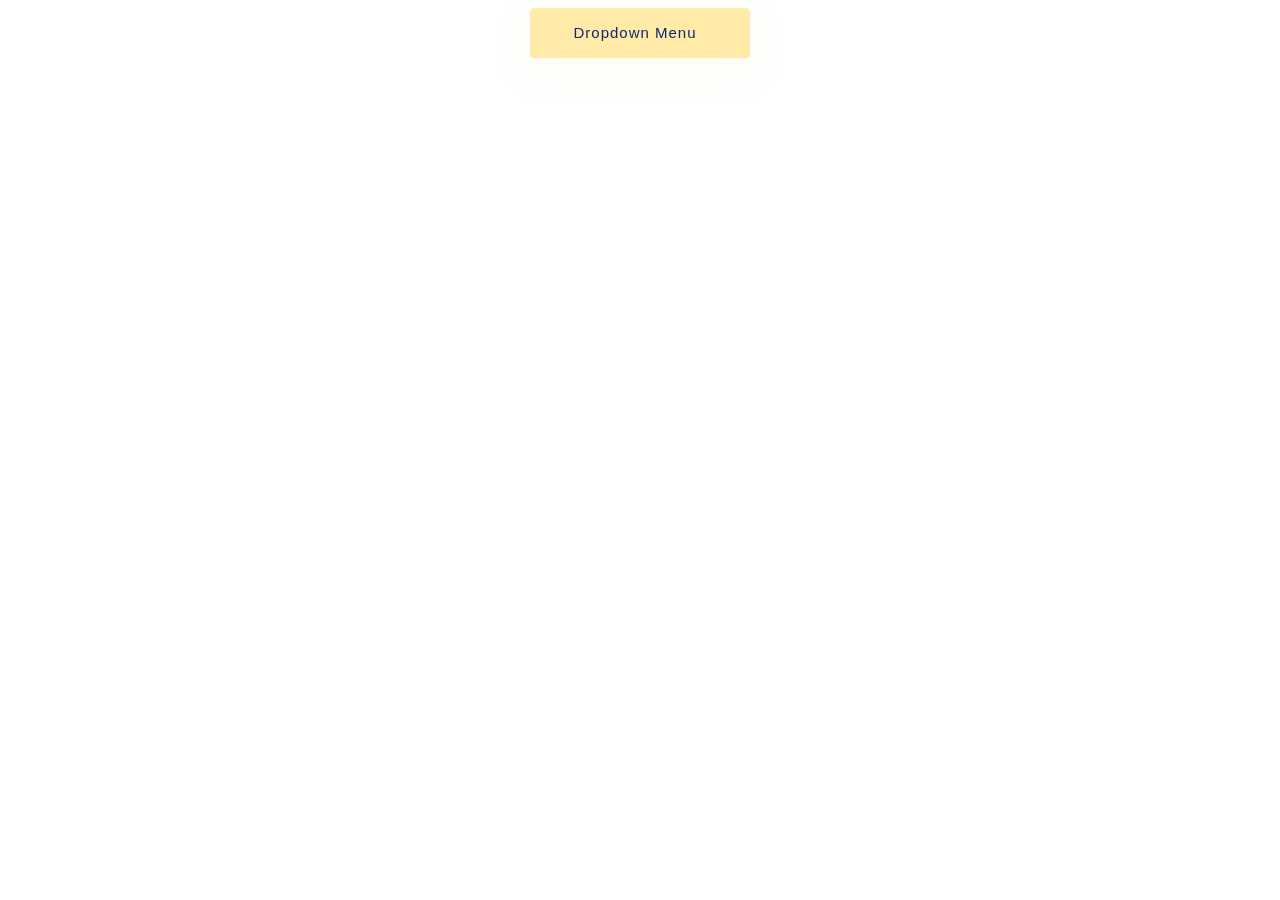
<file: practice css/index.html>
<!DOCTYPE html>
<html lang="en">
<head>
    <link rel="stylesheet" href="style.css">
    <meta charset="UTF-8">
    <meta name="viewport" content="width=device-width, initial-scale=1.0">
    <title>Document</title>
</head>
<body>

    <div class="sec-center">     
        <input class="dropdown" type="checkbox" id="dropdown" name="dropdown"/>
        <label class="for-dropdown" for="dropdown">Dropdown Menu <i class="uil uil-arrow-down"></i></label>
        <div class="section-dropdown"> 
            <input class="dropdown-sub" type="checkbox" id="dropdown-sub" name="dropdown-sub"/>
            <label class="for-dropdown-sub" for="dropdown-sub">Dropdown Sub <i class="uil uil-plus"></i></label>
            <div class="section-dropdown-sub"> 
            </div>
        </div>
    </div>


</body>
</html>
</file>
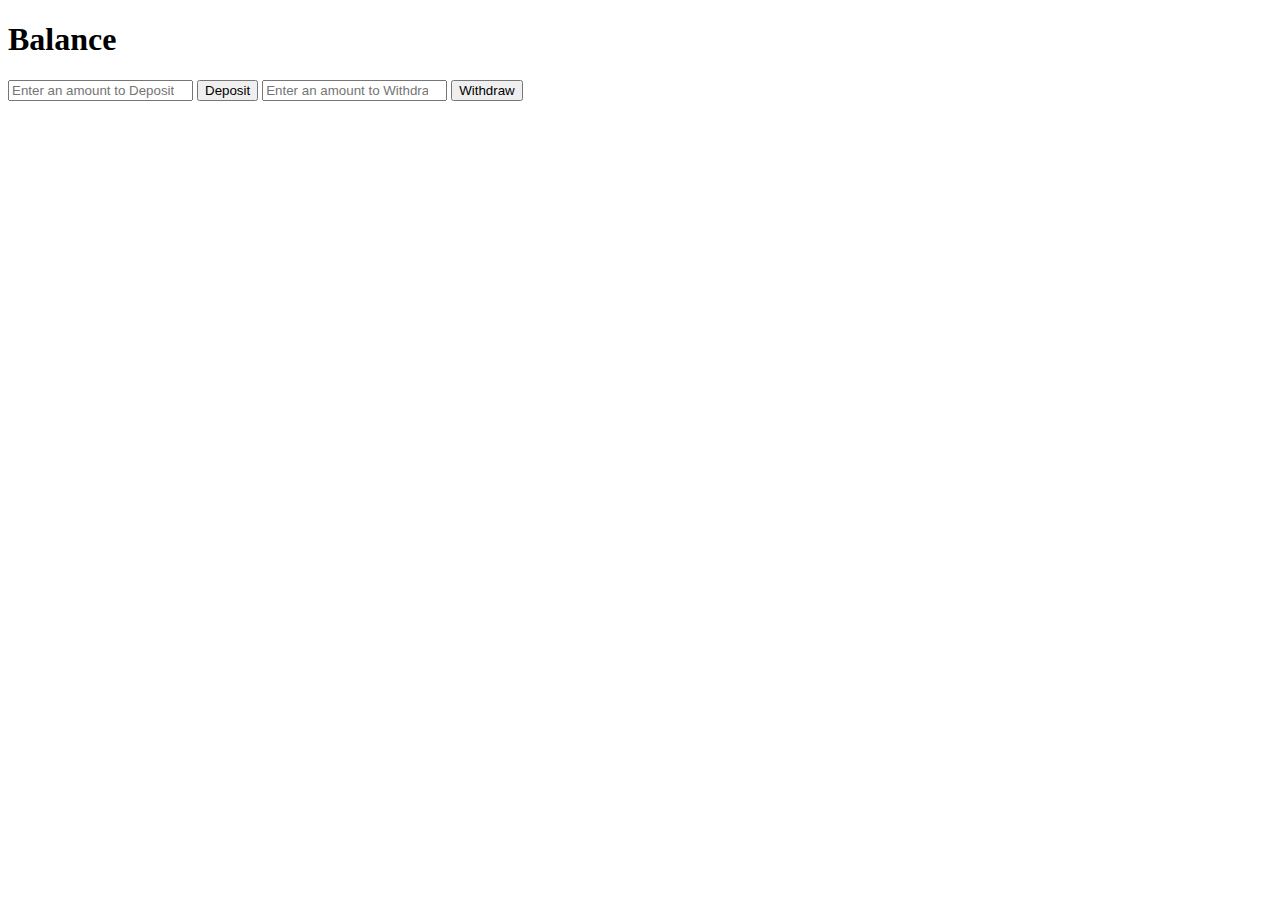
<file: Week_4/ATM simulator/index.html>
<!DOCTYPE html>
<html lang="en">
<head>
    <meta charset="UTF-8">
    <meta name="viewport" content="width=device-width, initial-scale=1.0">
    <title>ATM Simulator</title>
</head>
<body>
    <section>
        <h1 id="balance">Balance</h1>
        <input type="number" placeholder="Enter an amount to Deposit!">
        <button id="depositBtn">Deposit</button>
        <input type="number" placeholder="Enter an amount to Withdraw!">
        <button id="withdrawBtn">Withdraw</button>
        <p id="message"></p>
    </section>
</body>
</html>
</file>
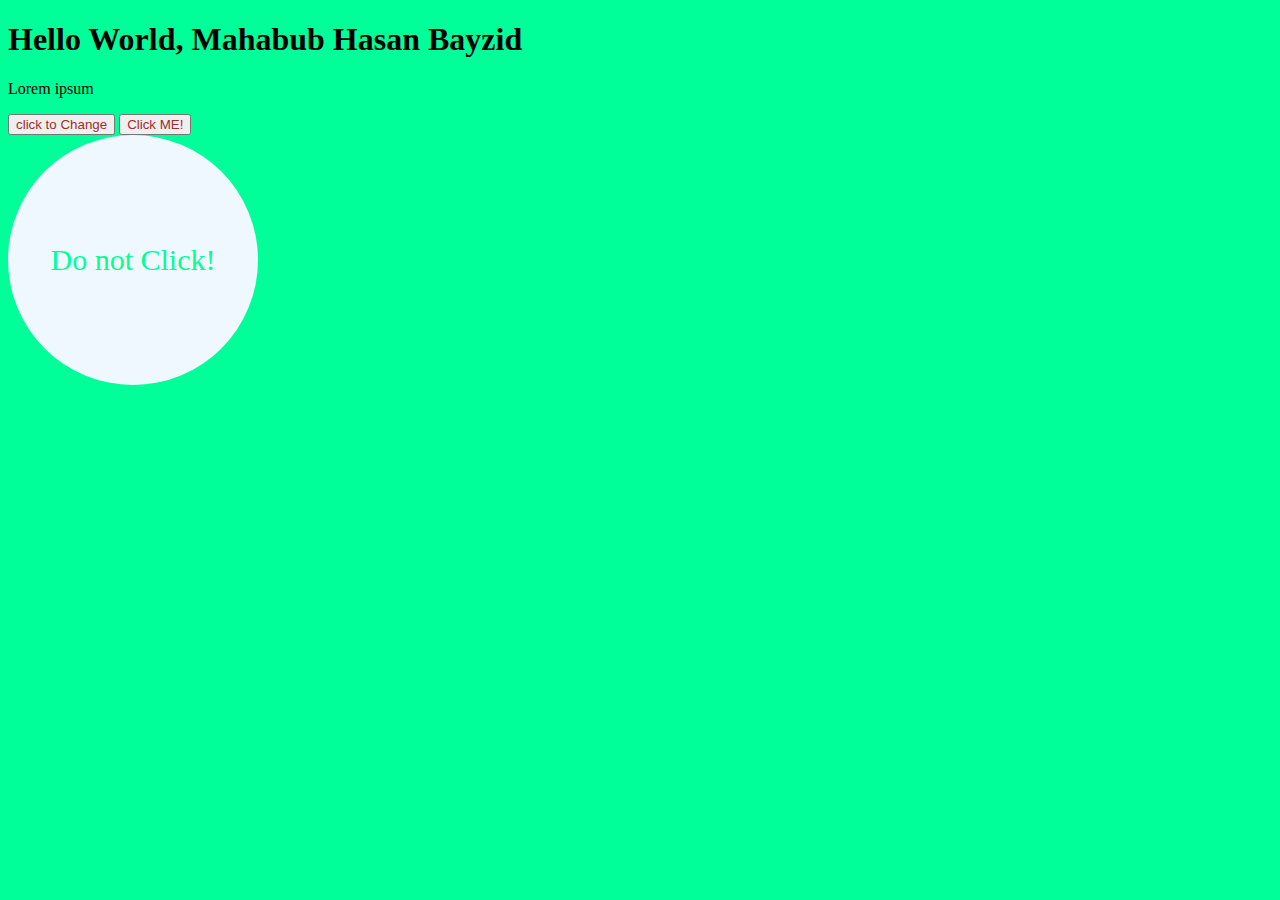
<file: Week_4/dom_1/index.html>
<!-- /* 
Use an HTML file with a <p> element that has the ID content.
Write JavaScript to select this element using getElementById.
Create a function that changes its text to "Hello, World!" when a button is clicked.
*/ -->

<!DOCTYPE html>
<html lang="en">
  <head>
    <link rel="stylesheet" href="styles.css" />
    <meta charset="UTF-8" />
    <meta name="viewport" content="width=device-width, initial-scale=1.0" />
    <title>BC</title>
  </head>
  <body>
    <h1 id="heading">Hello World, Mahabub Hasan Bayzid</h1>

        <p id="lorem">
            Lorem ipsum
          </p>
          <button onclick="ptextChange()">click to Change</button>
    </button>
    <button onclick="ourFunction()">Click ME!</button>
    <div class="click" onmouseover="ourFunction2()">
        Do not Click!
    </div>
    <script src="main.js"></script>
  </body>
</html>
</file>
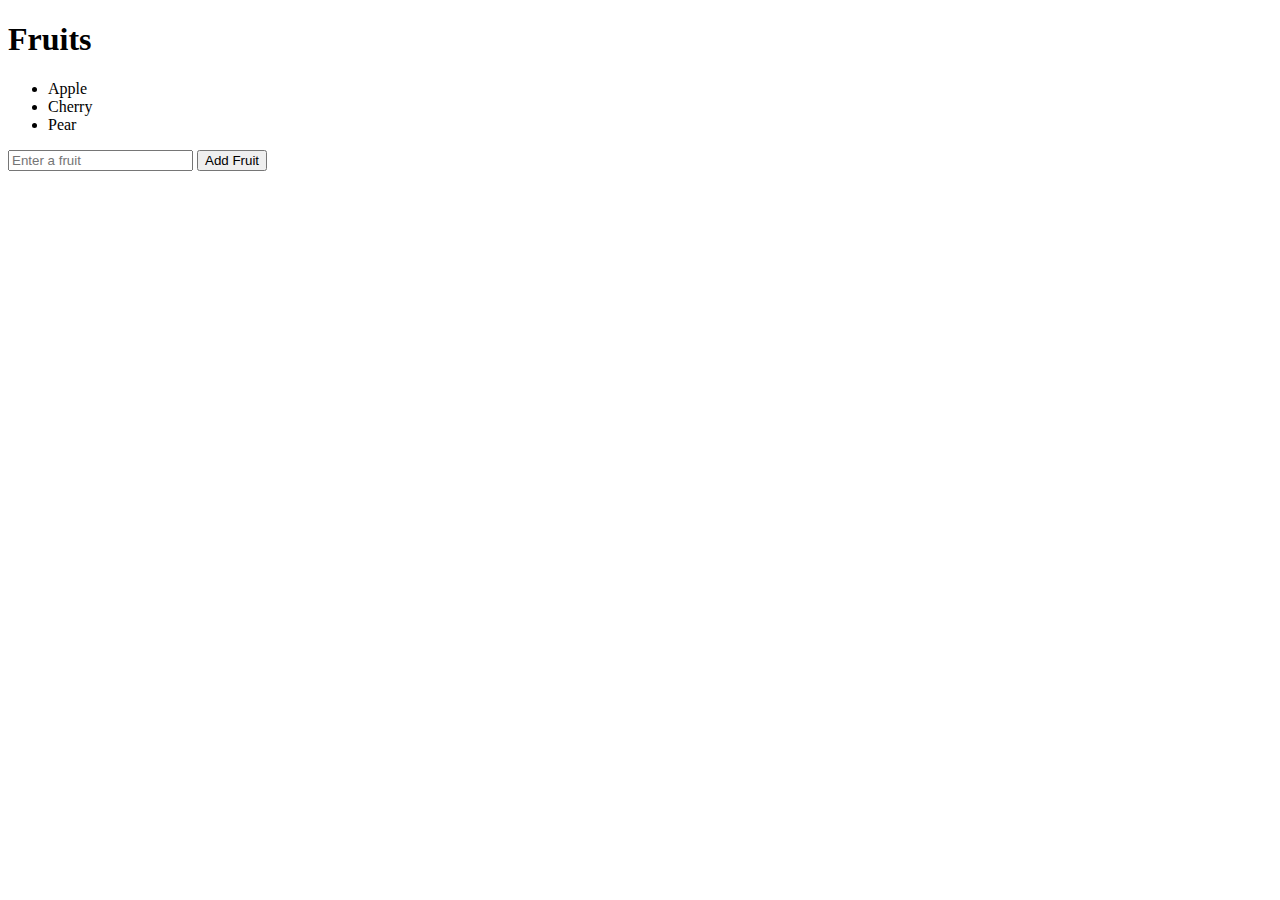
<file: Week_4/dom_2/index.html>
<!DOCTYPE html>
<html lang="en">
  <head>
    <meta charset="UTF-8" />
    <meta name="viewport" content="width=device-width, initial-scale=1.0" />
    <title>Basic DOM 2</title>
  </head>
  <body>
    <h1>Fruits</h1>
    <ul id="fruitList">
      <li>Apple</li>
      <li>Cherry</li>
      <li>Pear</li>
    </ul>
    <input type="text" id="fruitInput" placeholder="Enter a fruit" />
    <button id="addFruitBtn">Add Fruit</button>
    <script src="main.js"></script>
  </body>
</html>
</file>
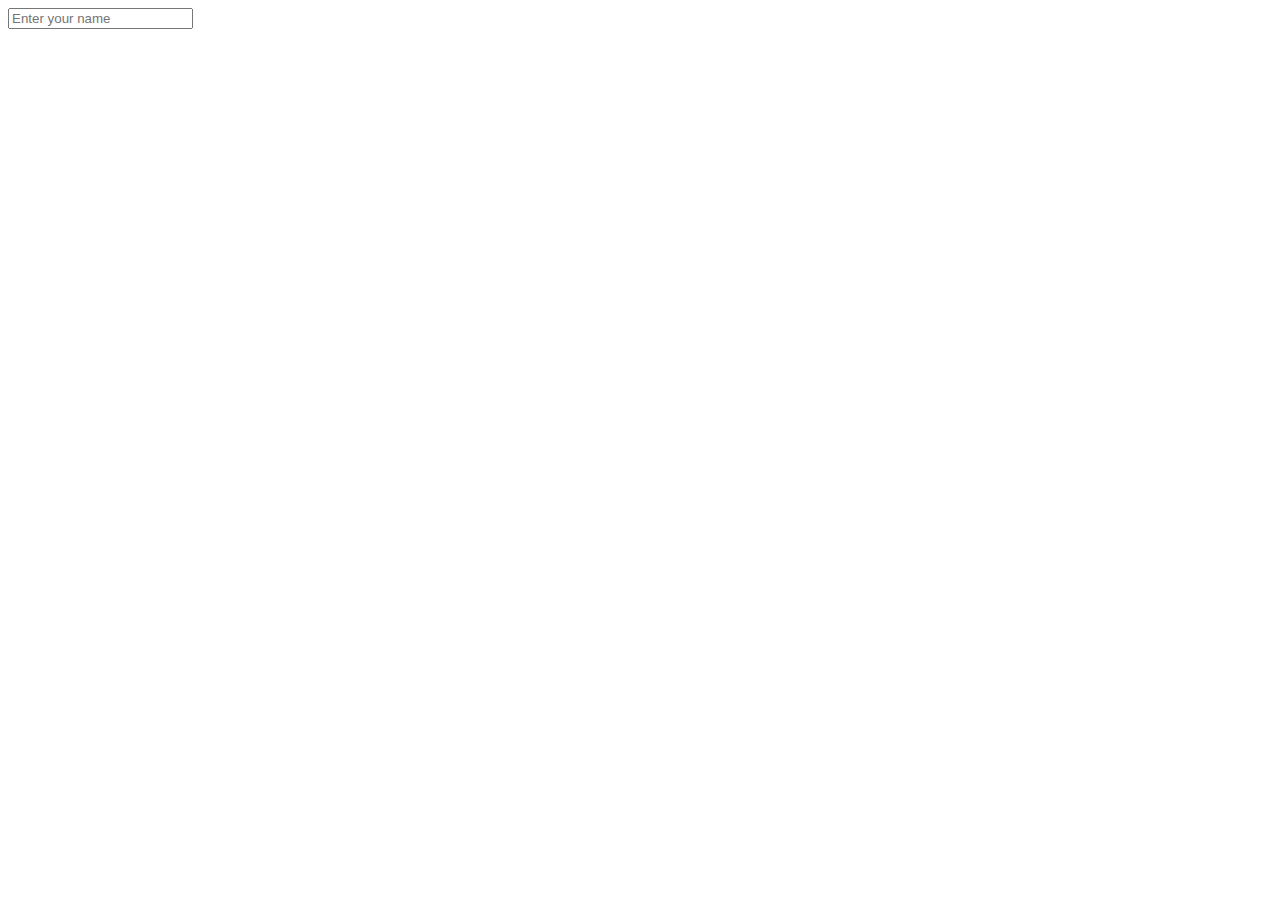
<file: Week_4/dom_3/index.html>
<!DOCTYPE html>
<html lang="en">
  <head>
    <meta charset="UTF-8" />
    <meta name="viewport" content="width=device-width, initial-scale=1.0" />
    <title>Basic DOM 3</title>
  </head>
  <body>
      <input type="text" id="inputText" placeholder="Enter your name" />
      <div id="displayText">
        
      </div>
    <script src="main.js"></script>
  </body>
</html>
</file>
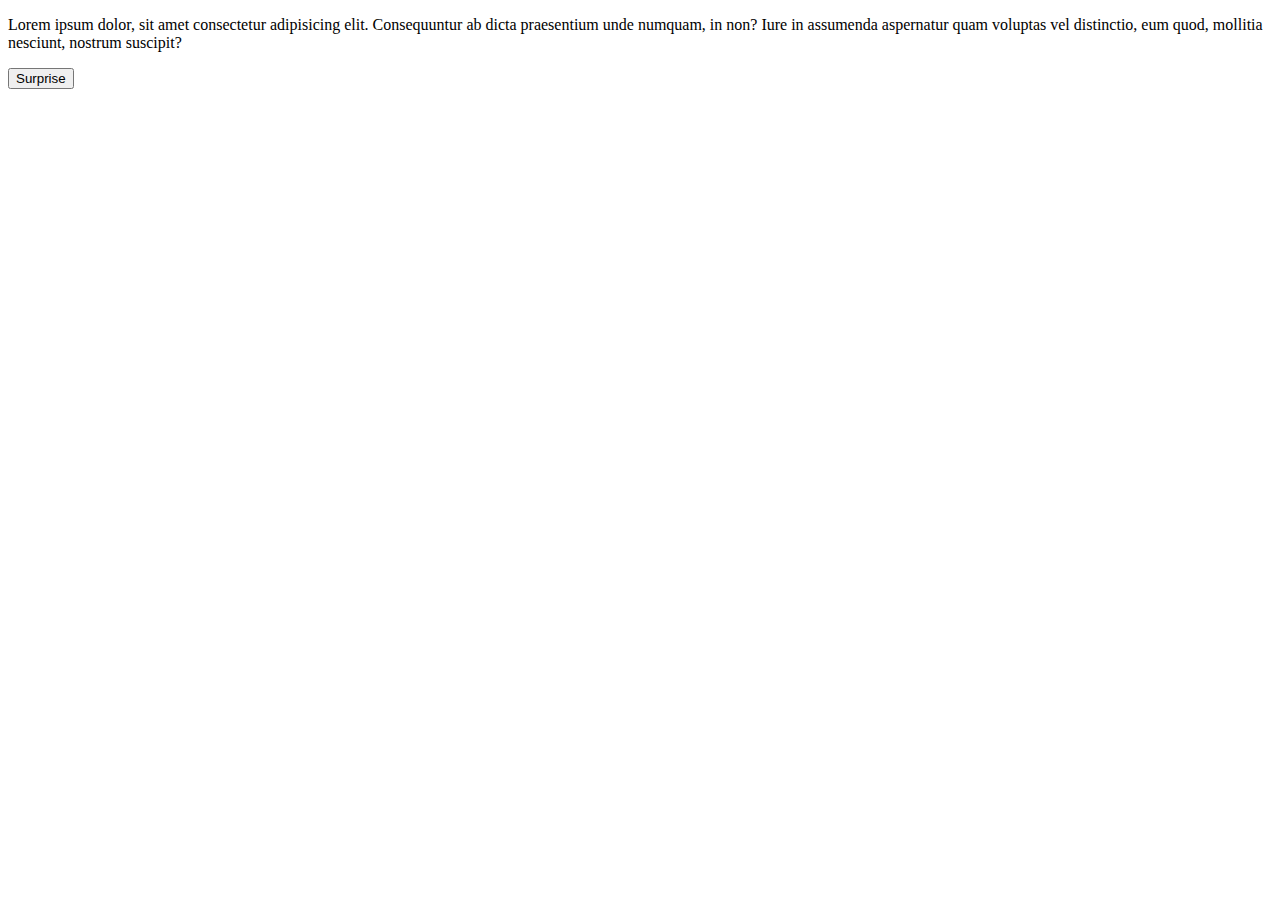
<file: Week_4/dom_4/index.html>
<!DOCTYPE html>
<html lang="en">
  <head>
    <meta charset="UTF-8" />
    <meta name="viewport" content="width=device-width, initial-scale=1.0" />
    <title>Basic DOM 3</title>
  </head>
  <body>
      <p id="text">Lorem ipsum dolor, sit amet consectetur adipisicing elit. Consequuntur ab dicta praesentium unde numquam, in non? Iure in assumenda aspernatur quam voluptas vel distinctio, eum quod, mollitia nesciunt, nostrum suscipit?</p>
      <button id="vibtn">Surprise</button>
    <script src="main.js"></script>
  </body>
</html>
</file>
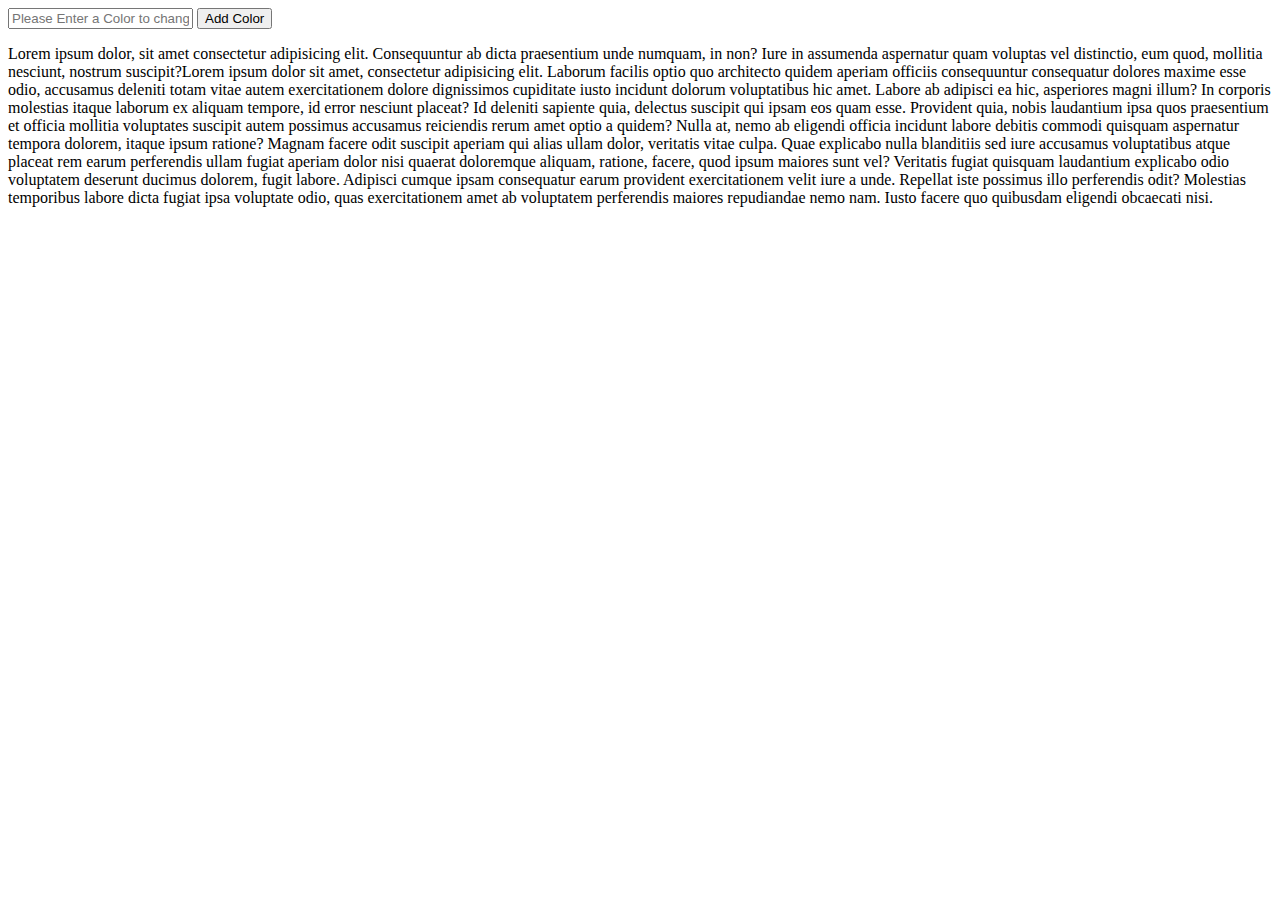
<file: Week_4/dom_5/index.html>
<!DOCTYPE html>
<html lang="en">
  <head>
    <meta charset="UTF-8" />
    <meta name="viewport" content="width=device-width, initial-scale=1.0" />
    <title>Basic DOM 5</title>
  </head>
  <body>
      <input type="text" id="color" placeholder="Please Enter a Color to change the Background!">
      <button id="colorBtn">Add Color</button>
      <p id="bgcolor">Lorem ipsum dolor, sit amet consectetur adipisicing elit. Consequuntur ab dicta praesentium unde numquam, in non? Iure in assumenda aspernatur quam voluptas vel distinctio, eum quod, mollitia nesciunt, nostrum suscipit?Lorem ipsum dolor sit amet, consectetur adipisicing elit. Laborum facilis optio quo architecto quidem aperiam officiis consequuntur consequatur dolores maxime esse odio, accusamus deleniti totam vitae autem exercitationem dolore dignissimos cupiditate iusto incidunt dolorum voluptatibus hic amet. Labore ab adipisci ea hic, asperiores magni illum? In corporis molestias itaque laborum ex aliquam tempore, id error nesciunt placeat? Id deleniti sapiente quia, delectus suscipit qui ipsam eos quam esse. Provident quia, nobis laudantium ipsa quos praesentium et officia mollitia voluptates suscipit autem possimus accusamus reiciendis rerum amet optio a quidem? Nulla at, nemo ab eligendi officia incidunt labore debitis commodi quisquam aspernatur tempora dolorem, itaque ipsum ratione? Magnam facere odit suscipit aperiam qui alias ullam dolor, veritatis vitae culpa. Quae explicabo nulla blanditiis sed iure accusamus voluptatibus atque placeat rem earum perferendis ullam fugiat aperiam dolor nisi quaerat doloremque aliquam, ratione, facere, quod ipsum maiores sunt vel? Veritatis fugiat quisquam laudantium explicabo odio voluptatem deserunt ducimus dolorem, fugit labore. Adipisci cumque ipsam consequatur earum provident exercitationem velit iure a unde. Repellat iste possimus illo perferendis odit? Molestias temporibus labore dicta fugiat ipsa voluptate odio, quas exercitationem amet ab voluptatem perferendis maiores repudiandae nemo nam. Iusto facere quo quibusdam eligendi obcaecati nisi.</p>
    <script src="main.js"></script>
  </body>
</html>
</file>
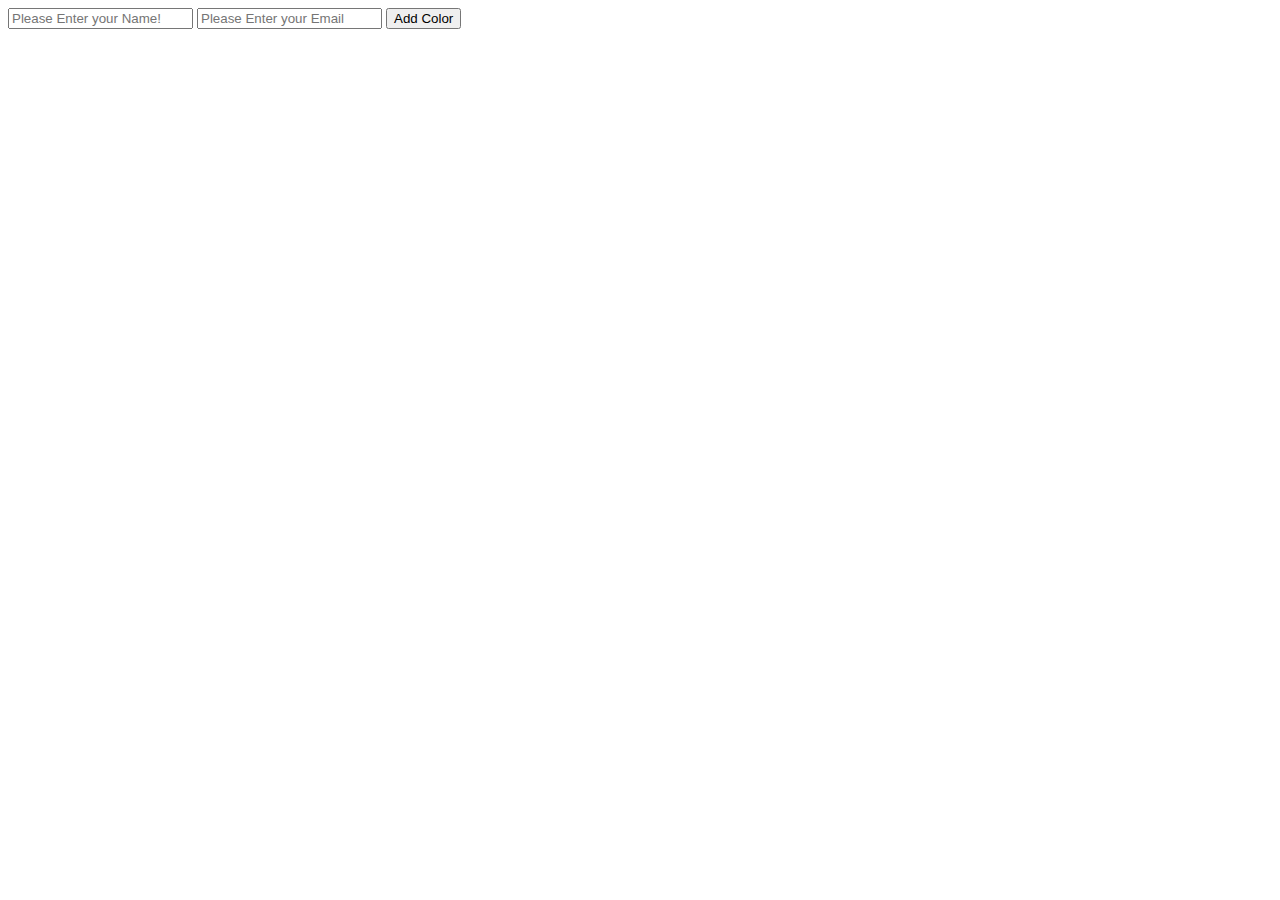
<file: Week_4/dom_6/index.html>
<!DOCTYPE html>
<html lang="en">
  <head>
    <meta charset="UTF-8" />
    <meta name="viewport" content="width=device-width, initial-scale=1.0" />
    <title>Basic DOM 06</title>
  </head>
  <body>
      <input type="text" id="name" placeholder="Please Enter your Name!">
      <span id="error1" style="color: red;"></span>
      <input type="email" id="email" placeholder="Please Enter your Email">
      <button id="submit">Add Color</button>
    <script src="main.js"></script>
  </body>
</html>
</file>
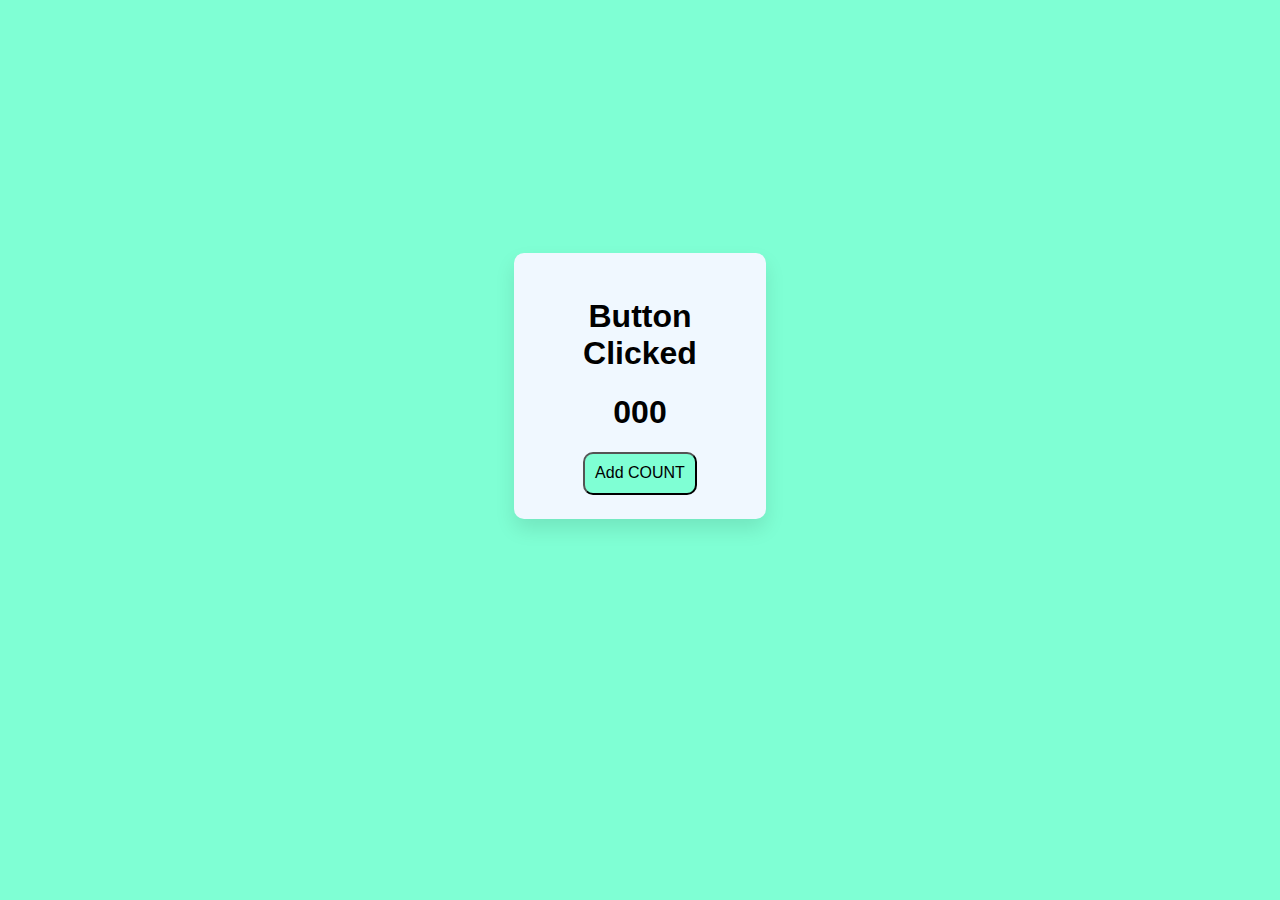
<file: Week_4/dom_7/index.html>
<!DOCTYPE html>
<html lang="en">
  <head>
    <meta charset="UTF-8" />
    <link rel="stylesheet" href="styles.css" />
    <meta name="viewport" content="width=device-width, initial-scale=1.0" />
    <title>Basic DOM 06</title>
  </head>
  <body>
    <div class="div">
      <h1>Button Clicked</h1>
      <h1 id="counter">000</h1>
      <button id="count">Add COUNT</button>
    </div>
    <script src="main.js"></script>
  </body>
</html>
</file>
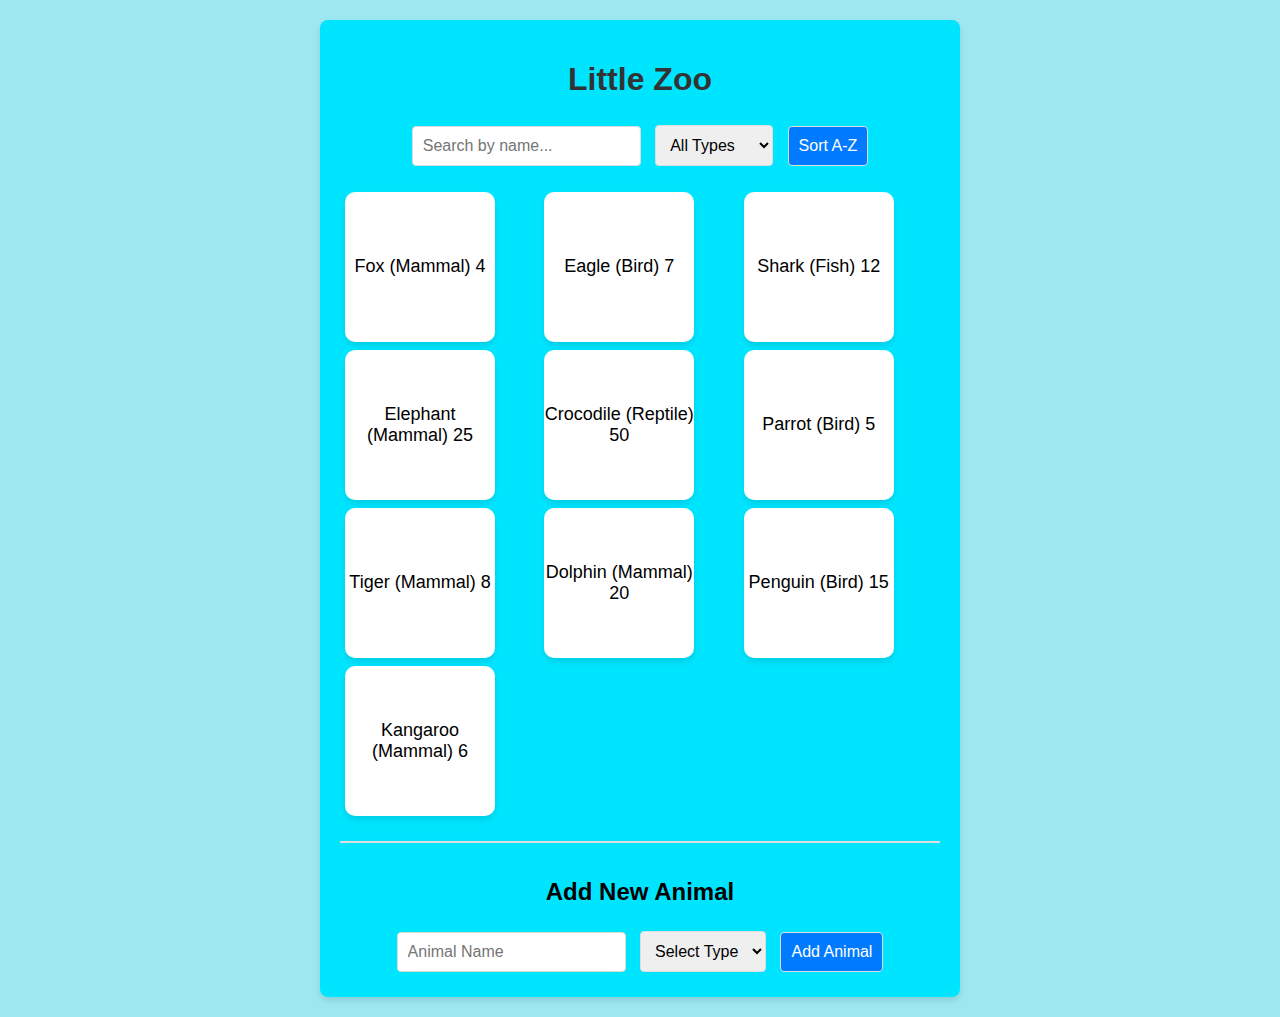
<file: Week_6/zoo_task/index.html>
<!DOCTYPE html>
<html lang="en">
  <head>
    <meta charset="UTF-8" />
    <meta name="viewport" content="width=device-width, initial-scale=1.0" />
    <title>Little Zoo</title>
    <link rel="stylesheet" href="style.css" />
    <script src="main.js" defer></script>
  </head>
  <body>
    <div class="container">
      <h1>Little Zoo</h1>

      <!-- Search & Filter Section -->
      <div class="controls">
        <input type="text" id="searchAnimal" placeholder="Search by name..." />
        <select id="filterType">
          <option value="All">All Types</option>
          <option value="Mammal">Mammal</option>
          <option value="Bird">Bird</option>
          <option value="Reptile">Reptile</option>
          <option value="Amphibian">Amphibian</option>
          <option value="Fish">Fish</option>
        </select>
        <button id="sortAnimals">Sort A-Z</button>
      </div>

      <!-- Animal List Display -->
      <ul id="animalList">jvfjwevfj</ul>

      <!-- Add New Animal Form -->
      <div class="add-animal">
        <h2>Add New Animal</h2>
        <input type="text" id="newAnimalName" placeholder="Animal Name" />
        <select id="newAnimalType">
          <option value="" disabled selected>Select Type</option>
          <option value="Mammal">Mammal</option>
          <option value="Bird">Bird</option>
          <option value="Reptile">Reptile</option>
          <option value="Amphibian">Amphibian</option>
          <option value="Fish">Fish</option>
        </select>
        <button id="addAnimal">Add Animal</button>
      </div>
    </div>
  </body>
</html>
</file>
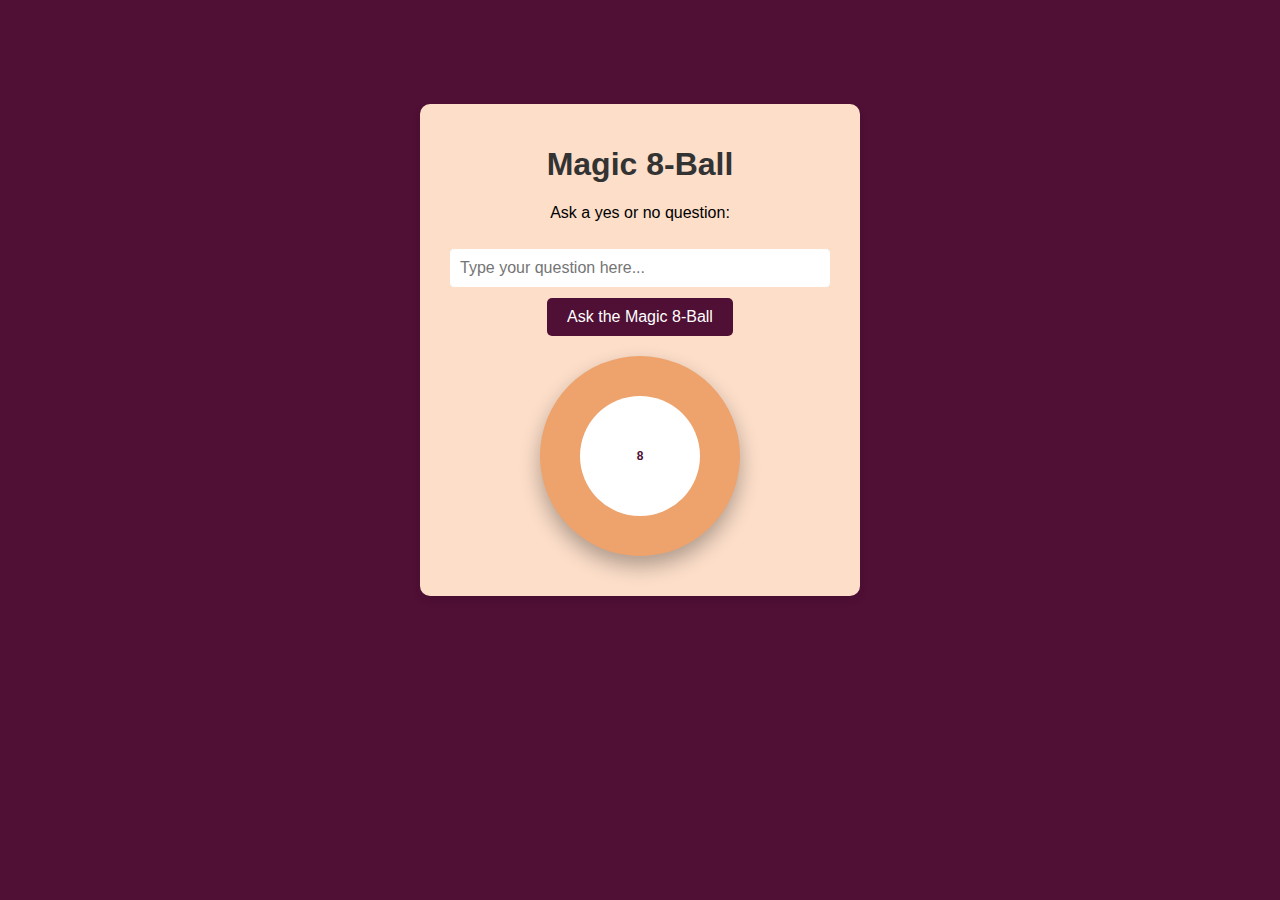
<file: Week_3/8ball_project/complete/index.html>
<!DOCTYPE html>
<html lang="en">
<head>
    <title>Magic 8-Ball</title>
    <link rel="stylesheet" href="style.css">
</head>
<body>
    <div class="container">
        <h1>Magic 8-Ball</h1>
        <p>Ask a yes or no question:</p>
        <input type="text" id="questionInput" placeholder="Type your question here...">
        <button id="askButton">Ask the Magic 8-Ball</button>
        
        <div class="magic-ball" id="magicBall">
            <div class="inner-circle">
                <span id="answerText">8</span>
            </div>
        </div>
    </div>

    <script src="8_ball copy.js"></script>
</body>
</html>
</file>
<file: practice css/style.css>
.sec-center {
    position: relative;
    text-align: center;
  }
  
  [type="checkbox"]:checked,
  [type="checkbox"]:not(:checked){
    position: absolute;
    left: -9999px;
    opacity: 0;
    pointer-events: none;
  }
  
  .dropdown:checked + label,
  .dropdown:not(:checked) + label{
    position: relative;
    font-family: 'Roboto', sans-serif;
    font-weight: 500;
    font-size: 15px;
    line-height: 2;
    height: 50px;
    transition: all 200ms linear;
    border-radius: 4px;
    width: 220px;
    letter-spacing: 1px;
    display: -webkit-inline-flex;
    display: -ms-inline-flexbox;
    display: inline-flex;
    -webkit-align-items: center;
    -moz-align-items: center;
    -ms-align-items: center;
    align-items: center;
    -webkit-justify-content: center;
    -moz-justify-content: center;
    -ms-justify-content: center;
    justify-content: center;
    -ms-flex-pack: center;
    text-align: center;
    border: none;
    background-color: #ffeba7;
    cursor: pointer;
    color: #102770;
    box-shadow: 0 12px 35px 0 rgba(255,235,167,.15);
  }
  
  .dropdown:checked + label:before,
  .dropdown:not(:checked) + label:before{
    position: fixed;
    top: 0;
    left: 0;
    content: '';
    width: 100%;
    height: 100%;
    z-index: -1;
    cursor: auto;
    pointer-events: none;
  }
  
  .dropdown:checked + label:before{
    pointer-events: auto;
  }
  
  .dropdown:not(:checked) + label .uil {
    font-size: 24px;
    margin-left: 10px;
    transition: transform 200ms linear;
  }
  
  .dropdown:checked + label .uil {
    transform: rotate(180deg);
    font-size: 24px;
    margin-left: 10px;
    transition: transform 200ms linear;
  }
  
  .section-dropdown {
    position: absolute;
    padding: 5px;
    background-color: #111;
    top: 70px;
    left: 0;
    width: 100%;
    border-radius: 4px;
    display: block;
    box-shadow: 0 14px 35px 0 rgba(9,9,12,0.4);
    z-index: 2;
    opacity: 0;
    pointer-events: none;
    transform: translateY(20px);
    transition: all 200ms linear;
  }
  
  .dropdown:checked ~ .section-dropdown{
    opacity: 1;
    pointer-events: auto;
    transform: translateY(0);
  }
  
  .section-dropdown:before {
    position: absolute;
    top: -20px;
    left: 0;
    width: 100%;
    height: 20px;
    content: '';
    display: block;
    z-index: 1;
  }
  
  .section-dropdown:after {
    position: absolute;
    top: -7px;
    left: 30px;
    width: 0; 
    height: 0; 
    border-left: 8px solid transparent;
    border-right: 8px solid transparent; 
    border-bottom: 8px solid #111;
    content: '';
    display: block;
    z-index: 2;
    transition: all 200ms linear;
  }
  
  .dropdown-sub:checked + label,
  .dropdown-sub:not(:checked) + label{
    position: relative;
    color: #fff;
    transition: all 200ms linear;
    font-family: 'Roboto', sans-serif;
    font-weight: 500;
    font-size: 15px;
    border-radius: 2px;
    padding: 5px 0;
    padding-left: 20px;
    padding-right: 15px;
    text-align: left;
    text-decoration: none;
    display: -ms-flexbox;
    display: flex;
    -webkit-align-items: center;
    -moz-align-items: center;
    -ms-align-items: center;
    align-items: center;
    justify-content: space-between;
      -ms-flex-pack: distribute;
      cursor: pointer;
  }
  
  .dropdown-sub:checked + label .uil,
  .dropdown-sub:not(:checked) + label .uil{
    font-size: 22px;
  }
  
  .dropdown-sub:not(:checked) + label .uil {
    transition: transform 200ms linear;
  }
  
  .dropdown-sub:checked + label .uil {
    transform: rotate(135deg);
    transition: transform 200ms linear;
  }
  
  .section-dropdown-sub {
    position: relative;
    display: block;
    width: 100%;
    pointer-events: none;
    opacity: 0;
    max-height: 0;
    padding-left: 10px;
    padding-right: 3px;
    overflow: hidden;
    transition: all 200ms linear;
  }
  
  .dropdown-sub:checked ~ .section-dropdown-sub{
    pointer-events: auto;
    opacity: 1;
    max-height: 999px;
  }
</file>
<file: Week_4/dom_1/styles.css>
body{
    background-color: rgb(0, 255, 153);
}
button{
    color: brown;
    
}
.click{
    height: 250px;
    width: 250px;
    background-color: aliceblue;
    border-radius: 50%;
    display: flex;
    justify-content: center;
    align-items: center;
    color: rgb(0, 255, 153);
    font-size: 30px;
}
</file>
<file: Week_4/dom_7/styles.css>
body{
    background-color: aquamarine;

}
.div{
    font-family: sans-serif;
    background-color: aliceblue;
    padding: 24px;
    border-radius: 10px;
    margin-top: 20%;
    margin-left: 40%;
    margin-right: 40%;
    box-shadow: 0 10px 20px rgba(0, 0, 0, 0.1);
    text-align: center;
    transition: transform 0.3s, box-shadow 0.3s;
}
#count{
    padding: 5%;
    border-radius: 10px;
    background-color: aquamarine;
    font-size: medium;
}
</file>
<file: Week_6/zoo_task/style.css>
/* General Page Styling */
body {
    font-family: Arial, sans-serif;
    background-color: #9de8f0;
    text-align: center;
    margin: 0;
    padding: 20px;
  }
  
  /* Main Container */
  .container {
    width: 80%;
    max-width: 600px;
    margin: auto;
    background-color: #00e5ff;
    padding: 20px;
    box-shadow: 0px 4px 6px rgba(0, 0, 0, 0.1);
    border-radius: 8px;
  }
  
  /* Heading */
  h1 {
    color: #333;
  }
  
  /* Controls (Search, Filter, Sort) */
  .controls {
    margin-bottom: 15px;
  }
  
  input,
  select,
  button {
    padding: 10px;
    margin: 5px;
    border: 1px solid #ddd;
    border-radius: 4px;
    font-size: 16px;
  }
  
  button {
    background-color: #007bff;
    color: white;
    cursor: pointer;
  }
  
  button:hover {
    background-color: #0056b3;
  }
  

  /* Animal List - Grid Layout */
#animalList {
  list-style-type: none;
  padding: 5px;
  display: grid;
  grid-template-columns: repeat(3, 1fr); /* 3 Equal Columns */
  gap: 8px; /* Space between cards */
  justify-content: center;
}

/* Each Animal Card */
#animalList li {
  background: #fff;
  width: 150px;  /* Set fixed width */
  height: 150px; /* Set fixed height (square shape) */
  border-radius: 10px;
  box-shadow: 0px 4px 6px rgba(0, 0, 0, 0.1);
  display: flex;
  justify-content: center;
  align-items: center;
  text-align: center;
  font-size: 18px;
}

  
  .remove-btn {
    background-color: #dc3545;
    color: white;
    border: none;
    padding: 5px 8px;
    cursor: pointer;
  }
  
  .remove-btn:hover {
    background-color: #c82333;
  }
  
  /* Add New Animal Form */
  .add-animal {
    margin-top: 20px;
    padding-top: 15px;
    border-top: 2px solid #ddd;
  }
</file>
<file: Week_3/8ball_project/complete/style.css>
body {
    font-family: Arial, sans-serif;
    background-color: #500f35;
    display: flex;
    justify-content: center;
    align-items: center;
    height: 700px;
    margin: 0;
}

.container {
    background-color: #fcdec9;
    padding: 20px;
    border-radius: 10px;
    box-shadow: 0 4px 8px rgba(0, 0, 0, 0.1);
    text-align: center;
    max-width: 400px;
    width: 100%;
}

h1 {
    color: #333;
}

input {
    width: 90%;
    padding: 10px;
    margin: 10px 0;
    border: 1px solid #fcdec9;
    border-radius: 5px;
    font-size: 16px;
}

button {
    background-color: #500f35;
    color: white;
    border: none;
    padding: 10px 20px;
    border-radius: 5px;
    font-size: 16px;
    cursor: pointer;
}

button:hover {
    background-color: #f66a07;
}

/* Magic 8-Ball Design */
.magic-ball {
    width: 200px;
    height: 200px;
    background-color: #eea26c;
    border-radius: 50%;
    margin: 20px auto;
    display: flex;
    justify-content: center;
    align-items: center;
    position: relative;
    overflow: hidden;
    box-shadow: 0 10px 20px rgba(0, 0, 0, 0.3);
}

.inner-circle {
    width: 120px;
    height: 120px;
    background-color: white;
    border-radius: 50%;
    display: flex;
    justify-content: center;
    align-items: center;
    position: relative;
}

#answerText {
    font-size: 12px;
    font-weight: bold;
    color: #500f35;
    text-align: center;
}

/* Shake Animation */
@keyframes shake {
    0% { transform: translateX(0); }
    25% { transform: translateX(-10px); }
    50% { transform: translateX(10px); }
    75% { transform: translateX(-10px); }
    100% { transform: translateX(0); }
}

.shake {
    animation: shake 0.5s ease-in-out;
}
</file>
